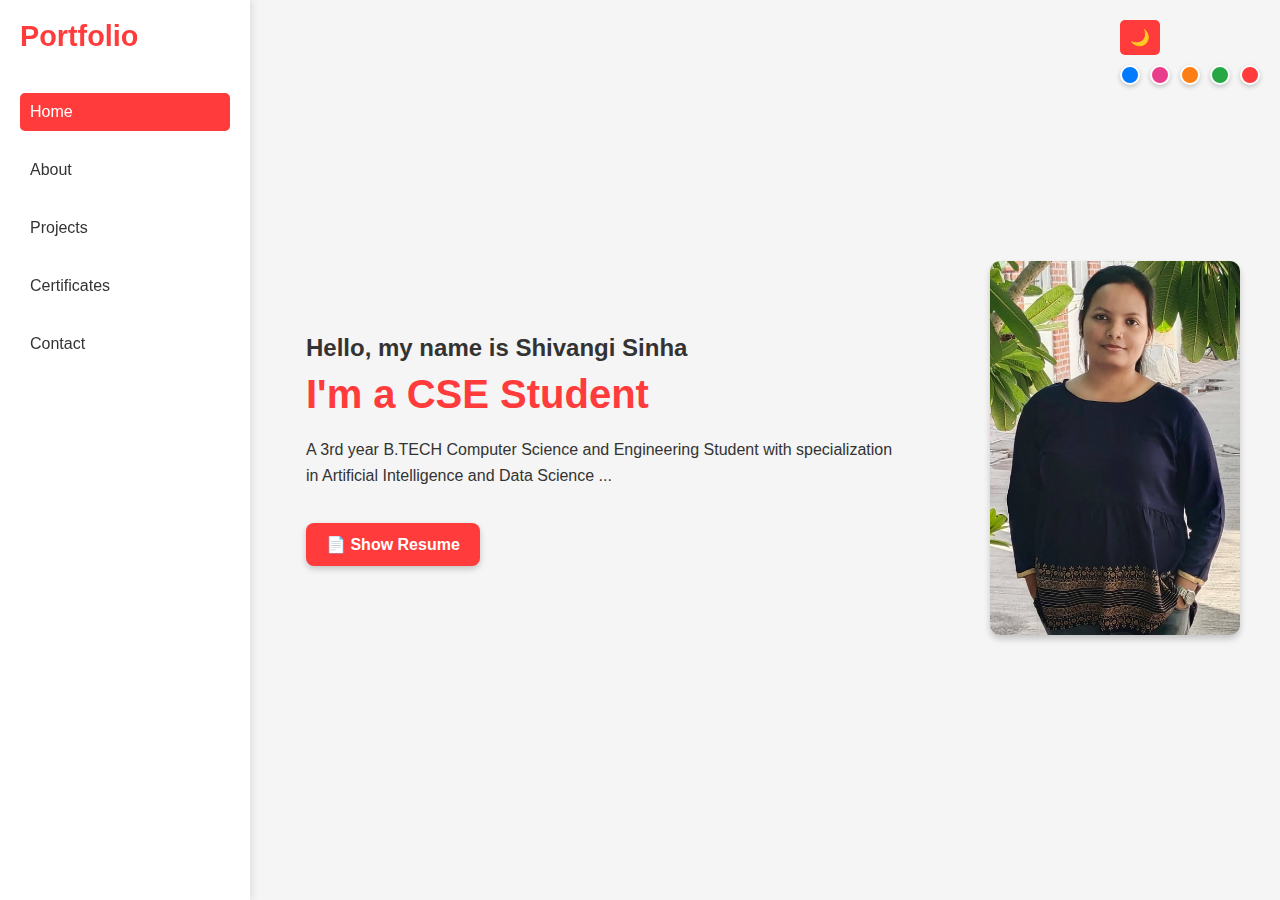
<file: index.html>
<!DOCTYPE html>
<html lang="en">
  <head>
    <meta charset="UTF-8" />
    <meta name="viewport" content="width=device-width, initial-scale=1.0" />
    <title>Portfolio</title>
    <link rel="stylesheet" href="css/style.css" />
  </head>
  <body>
    <!-- Sidebar Navigation -->
    <div class="sidebar">
      <h1 class="logo"><span>Portfolio</span></h1>
      <!-- Close Button for Mobile -->
      <nav>
        <ul>
          <li class="active"><a href="#" data-page="home">Home</a></li>
          <li><a href="#" data-page="about.html">About</a></li>
          <li><a href="#" data-page="projects.html">Projects</a></li>
          <li><a href="#" data-page="certificates.html">Certificates</a></li>
          <li><a href="#" data-page="contact.html">Contact</a></li>
        </ul>
      </nav>
    </div>

    <!-- Hamburger Menu Button (only visible on mobile) -->
<button class="menu-toggle">☰</button>

    <!-- Main Content -->
    <div class="main-content" id="content">
      <!-- Default Home Content -->
      <div class="intro">
        <h2>Hello, my name is <span class="highlight">Shivangi Sinha</span></h2>
        <h1>I'm a <span class="red">CSE Student</span></h1>
        <p>
          A 3rd year B.TECH Computer Science and Engineering Student with
          specialization in Artificial Intelligence and Data Science ...
        </p>

        <!-- Resume Button -->
        <button id="show-resume">📄 Show Resume</button>
      </div>
      <div class="profile-img">
        <img src="images/my-pic.jpg" alt="Web Designer Profile" />
      </div>
    </div>

    <!-- Dark Mode Toggle -->
    <div class="dark-mode-toggle">
      <button id="theme-toggle">🌙</button>
      <div class="theme-colors">
        <div class="theme-color blue" data-color="#007bff"></div>
        <div class="theme-color pink" data-color="#e83e8c"></div>
        <div class="theme-color orange" data-color="#fd7e14"></div>
        <div class="theme-color green" data-color="#28a745"></div>
        <div class="theme-color red" data-color="#ff3b3b"></div>
      </div>
    </div>

    <!-- Content Loader Script -->
    <script src="js/script.js"></script>
  </body>
</html>
</file>
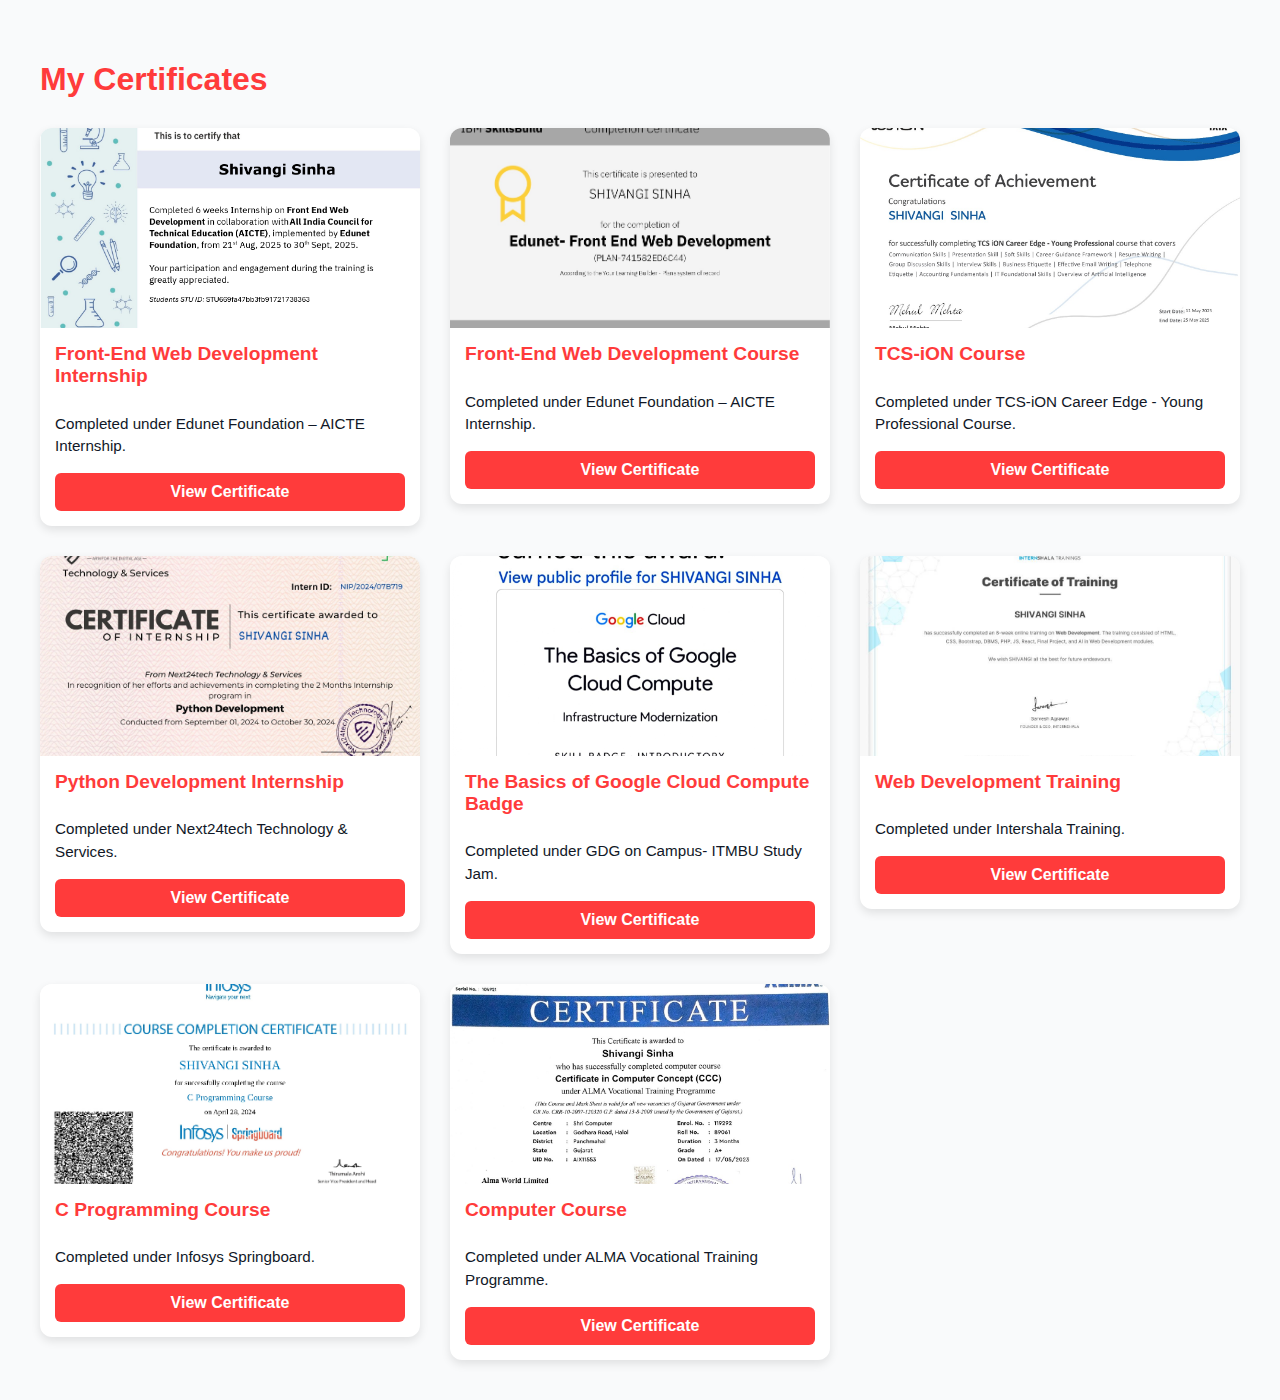
<file: certificates.html>
<!DOCTYPE html>
<html lang="en">
<head>
  <meta charset="UTF-8">
  <meta name="viewport" content="width=device-width, initial-scale=1.0">
  <title>My Certificates</title>
  <link rel="stylesheet" href="css/certificates.css" />
</head>
<body>

  <section class="cert-section" id="certificates">
    <h1>My Certificates</h1>
    <div class="cert-container">

      <div class="cert-card">
        <img src="images/Edunet Internship.jpg" alt="Internship Certificate">
        <div class="cert-info">
          <h2>Front-End Web Development Internship</h2>
          <p>Completed under Edunet Foundation – AICTE Internship.</p>
          <a href="https://drive.google.com/file/d/1iLwvBlp1EM4KVMc8by9qXvDXjoQXvRqV/view?usp=sharing" target="_blank">View Certificate</a>
        </div>
      </div>

      <div class="cert-card">
        <img src="images/Edunet.jpg" alt="Front-End Web Development Certificate">
        <div class="cert-info">
          <h2>Front-End Web Development Course</h2>
          <p>Completed under Edunet Foundation – AICTE Internship.</p>
          <a href="https://drive.google.com/file/d/1ZA7Y6yINM6diZI9q_NU2CvKmONYR8Qge/view?usp=sharing" target="_blank">View Certificate</a>
        </div>
      </div>

      <div class="cert-card">
        <img src="images/Tcs-iON.jpg" alt="Tcs-iON Certificate">
        <div class="cert-info">
          <h2>TCS-iON Course</h2>
          <p>Completed under TCS-iON Career Edge - Young Professional Course.</p>
          <a href="https://drive.google.com/file/d/1Q4hQZvKQ48ay-EyI3KV3pj_SPrnSLCkc/view?usp=drivesdk" target="_blank">View Certificate</a>
        </div>
      </div>

      <div class="cert-card">
        <img src="images/Python Internship.jpg" alt="Python Development Internship Certificate">
        <div class="cert-info">
          <h2>Python Development Internship</h2>
          <p>Completed under Next24tech Technology & Services.</p>
          <a href="https://drive.google.com/file/d/1Q6RhnSDcAJ1Z-C9dwF05yt44EOOpryJU/view?usp=drivesdk" target="_blank">View Certificate</a>
        </div>
      </div>

      <div class="cert-card">
        <img src="images/Google Cloud.jpg" alt="Google Cloud Compute Certificate">
        <div class="cert-info">
          <h2>The Basics of Google Cloud Compute Badge</h2>
          <p>Completed under GDG on Campus- ITMBU Study Jam.</p>
          <a href="https://drive.google.com/file/d/1C8CI1WEYzxL0ei-VnzoZROf7sxoybX0_/view?usp=drivesdk" target="_blank">View Certificate</a>
        </div>
      </div>

      <div class="cert-card">
        <img src="images/Internshala.jpg" alt="Web Development Certificate">
        <div class="cert-info">
          <h2>Web Development Training</h2>
          <p>Completed under Intershala Training.</p>
          <a href="https://drive.google.com/file/d/1-G7ohQj4lqdktwWqYQ0giUfZjGe3brYF/view?usp=drivesdk" target="_blank">View Certificate</a>
        </div>
      </div>

      <div class="cert-card">
        <img src="images/C programming.jpg" alt="C Programming Certificate">
        <div class="cert-info">
          <h2>C Programming Course</h2>
          <p>Completed under Infosys Springboard.</p>
          <a href="https://drive.google.com/file/d/1mtLxdvU1UrAOStsHSUevjS_edwRUdroH/view?usp=drivesdk" target="_blank">View Certificate</a>
        </div>
      </div>

      <div class="cert-card">
        <img src="images/Computer course.jpg" alt="Compute Course Certificate">
        <div class="cert-info">
          <h2>Computer Course</h2>
          <p>Completed under ALMA Vocational Training Programme.</p>
          <a href="https://drive.google.com/file/d/1IjmziCwAvdxpIT8uKm4soHwW6DPUrF_6/view?usp=drivesdk" target="_blank">View Certificate</a>
        </div>
      </div>

    </div>
  </section>

</body>
</html>
</file>
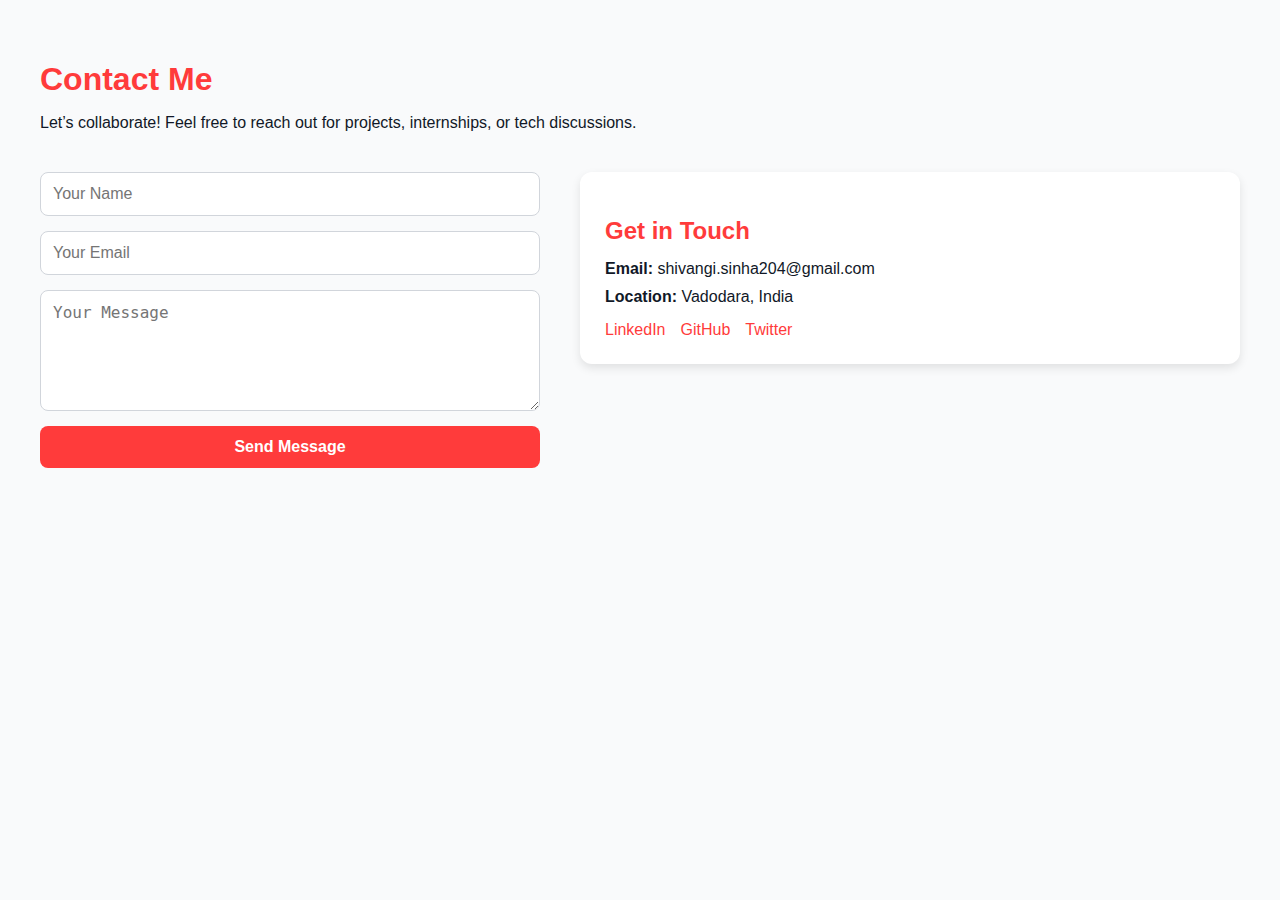
<file: contact.html>
<!DOCTYPE html>
<html lang="en">
<head>
  <meta charset="UTF-8">
  <meta name="viewport" content="width=device-width, initial-scale=1.0">
  <title>My Certificates</title>
  <link rel="stylesheet" href="css/contact.css" />
</head>
<body>
  
  <!-- Contact Section -->
  <section class="contact-section">
    <h1>Contact Me</h1>
    <p>Let’s collaborate! Feel free to reach out for projects, internships, or tech discussions.</p>

    <div class="contact-container">
      <!-- Contact Form -->
      <form
        class="contact-form"
        action="https://formspree.io/f/xldorarn"
        method="POST"
      >
        <input type="text" name="name" placeholder="Your Name" required />
        <input type="email" name="email" placeholder="Your Email" required />
        <textarea
          name="message"
          rows="5"
          placeholder="Your Message"
          required
        ></textarea>
        <button type="submit" class="btn">Send Message</button>
      </form>

      <!-- Contact Info -->
      <div class="contact-info">
        <h2>Get in Touch</h2>
        <p><strong>Email:</strong> shivangi.sinha204@gmail.com</p>
        <p><strong>Location:</strong> Vadodara, India</p>
        <div class="social-links">
          <a href="https://www.linkedin.com/in/shivangi-sinha-s204/" target="_blank"
            >LinkedIn</a
          >
          <a href="https://github.com/Shivangi0402" target="_blank">GitHub</a>
          <a href="https://x.com/Shivu_0204" target="_blank">Twitter</a>
        </div>
      </div>
    </div>
  </section>

</body>
</file>
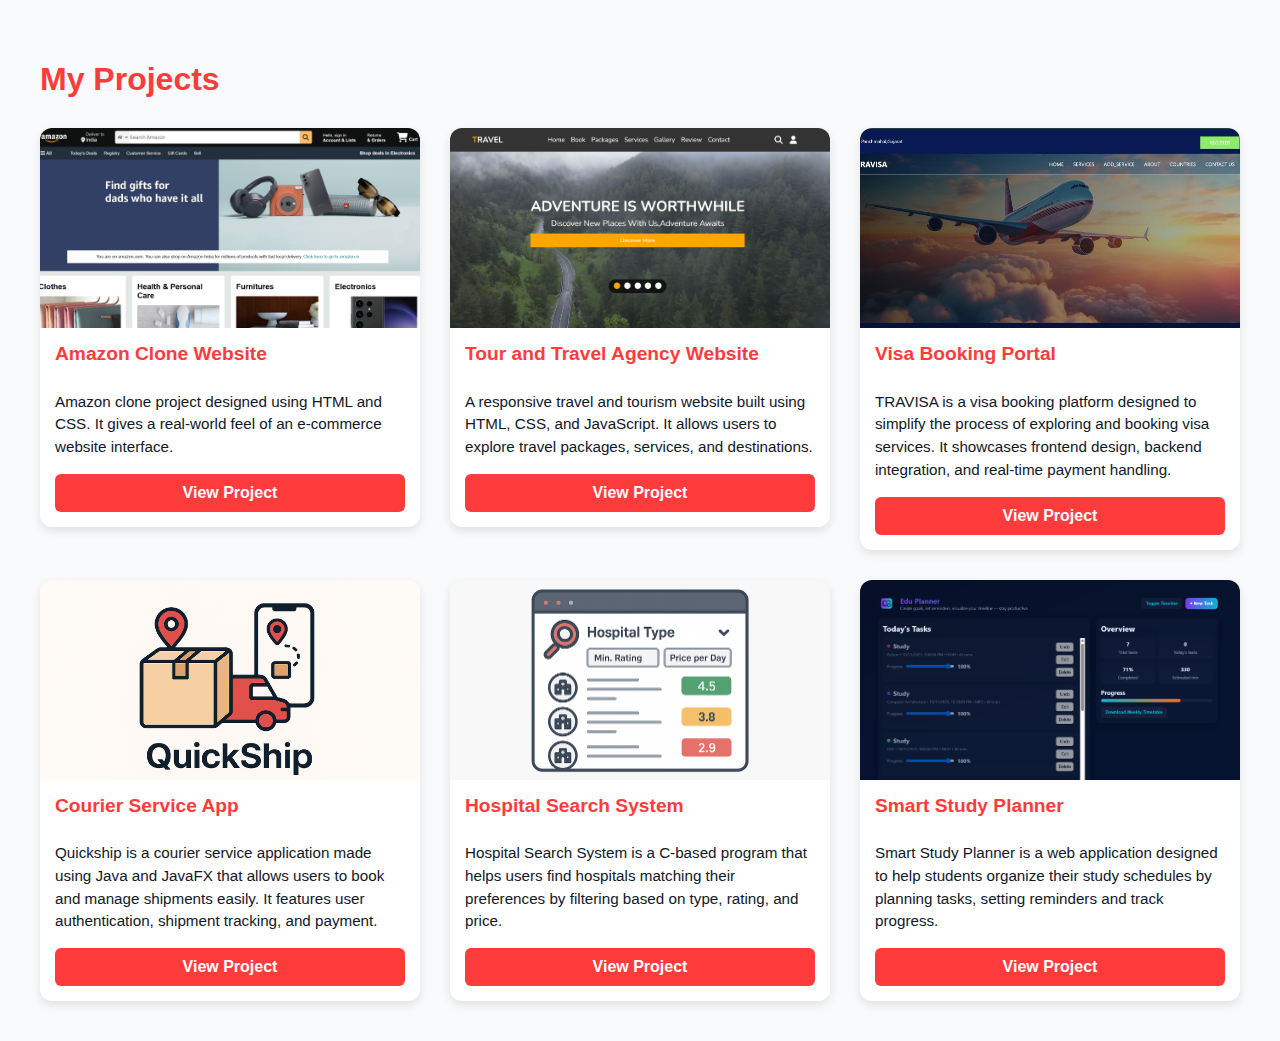
<file: projects.html>
<!DOCTYPE html>
<html lang="en">
<head>
  <meta charset="UTF-8">
  <meta name="viewport" content="width=device-width, initial-scale=1.0">
  <title>My Projects</title>
  <link rel="stylesheet" href="css/project.css">
</head>
<body>

  <!-- Main Projects Page -->
  <div class="projects-page">
    <!-- Page Title -->
    <h1>My Projects</h1>

    <!-- Projects Grid -->
    <div class="projects-container">

      <!-- Project Card -->
      <div class="project-card">
        <img src="images/amazon.png" alt="Amazon Clone Website">
        <div class="project-content">
          <h2>Amazon Clone Website</h2>
          <p>
            Amazon clone project designed using HTML and CSS.  
            It gives a real-world feel of an e-commerce website interface.
          </p>
          <a href="https://amazon-htmlcss-clone.netlify.app/" target="_blank">View Project</a>
        </div>
      </div>

      <!-- Project Card -->
      <div class="project-card">
        <img src="images/travel-project.png" alt="Tour and Travel Website">
        <div class="project-content">
          <h2>Tour and Travel Agency Website</h2>
          <p>
            A responsive travel and tourism website built using HTML, CSS, and JavaScript.  
            It allows users to explore travel packages, services, and destinations.
          </p>
          <a href="https://travel-and-tourism-website.netlify.app/#" target="_blank">View Project</a>
        </div>
      </div>

      <!-- Project Card -->
      <div class="project-card">
        <img src="images/Visa.jpg" alt="Visa Booking Portal">
        <div class="project-content">
          <h2>Visa Booking Portal</h2>
          <p>
            TRAVISA is a visa booking platform designed to simplify the process of exploring and booking visa services.  
            It showcases frontend design, backend integration, and real-time payment handling.
          </p>
          <a href="https://github.com/Shivangi0402/Demo_Visa_Booking_Portal" target="_blank">View Project</a>
        </div>
      </div>

      <!-- Project Card -->
      <div class="project-card">
        <img src="images/Quickship.png" alt="Quickship - Courier Service App">
        <div class="project-content">
          <h2>Courier Service App</h2>
          <p>
            Quickship is a courier service application made using Java and JavaFX that allows users to book and manage shipments easily.  
            It features user authentication, shipment tracking, and payment.
          </p>
          <a href="https://github.com/Shivangi0402/Courier-Service-App" target="_blank">View Project</a>
        </div>
      </div>

      <!-- Project Card -->
      <div class="project-card">
        <img src="images/Hospital.png" alt="Hospital Search System">
        <div class="project-content">
          <h2>Hospital Search System </h2>
          <p>
            Hospital Search System is a C-based program that helps users find hospitals matching their preferences by filtering based on type, rating, and price.
          </p>
          <a href="https://github.com/Shivangi0402/-Hospital-Search-System-in-C-" target="_blank">View Project</a>
        </div>
      </div>

      <!-- Project Card -->
      <div class="project-card">
        <img src="images/Study_Planner.png" alt="Smart Study Planner">
        <div class="project-content">
          <h2>Smart Study Planner</h2>
          <p>
            Smart Study Planner is a web application designed to help students organize their study schedules by planning tasks, setting reminders and track progress.
          </p>
          <a href="https://smartstudy-planner.netlify.app/" target="_blank">View Project</a>
        </div>
      </div>

      <!-- Add more projects here -->

    </div>
  </div>

  <script src="js/project.js"></script>
</body>
</html>
</file>
<file: css/certificates.css>
body {
  font-family: Arial, sans-serif;
  background: var(--background-color, #f9fafb);
  color: var(--text-color, #111827);
  margin: 0;
  padding: 0;
  display: flex;
}

/* Sidebar */
.sidebar {
  width: 240px;
  flex-shrink: 0;
}

.cert-section {
  flex: 1;
  padding: 40px;
  box-sizing: border-box;
  text-align: left;
}

.cert-section h1 {
  font-size: 2rem;
  font-weight: bold;
  margin-bottom: 30px;
  color: var(--primary-color, #ff3b3b);
}
.cert-section h2 {
  font-size: 1.2rem;
  margin: 0 0 10px;
  color: var(--primary-color, #ff3b3b);
}

.cert-container {
  display: grid;
  grid-template-columns: repeat(auto-fit, minmax(280px, 1fr));
  gap: 30px;
  align-items: start;
}

.cert-card {
  background: var(--card-bg, #fff);
  border-radius: 12px;
  overflow: hidden;
  box-shadow: 0 4px 10px rgba(0, 0, 0, 0.1);
  display: flex;
  flex-direction: column;
  transition: transform 0.3s;
}

.cert-card:hover {
  transform: translateY(-5px);
}

.cert-card img {
  width: 100%;
  height: 200px;
  object-fit: cover;
}

.cert-info {
  padding: 15px;
  display: flex;
  flex-direction: column;
  flex: 1;
}

.cert-info h2 {
  font-size: 1.2rem;
  margin: 0 0 10px;
  color: var(--primary-color, #ff3b3b);
}

.cert-info p {
  font-size: 0.95rem;
  margin-bottom: 15px;
  line-height: 1.5;
  flex-grow: 1;
  color: var(--text-color);
}

.cert-info a {
  background: var(--primary-color, #ff3b3b);
  color: #fff;
  padding: 10px 16px;
  border-radius: 6px;
  text-decoration: none;
  font-weight: bold;
  text-align: center;
  transition: filter 0.3s;
}

.cert-info a:hover {
  filter: brightness(0.9);
}

/* Dark Mode */
body.dark-mode {
  --background-color: #111827;
  --text-color: #f9fafb;
  --card-bg: #1f2937;
}

/* ============================= */
/* Responsive Design (Tablet + Mobile) */
/* ============================= */

/* Tablet adjustments */
@media (max-width: 1024px) {
  .main-content {
    flex-direction: column;
    margin-left: 250px;
    text-align: center;
  }
}

/* For tablets and mobiles */
@media (max-width: 768px) {
  /* Body stacked vertically */
  body {
    flex-direction: column;
  }

  /* Sidebar hidden by default */
  .sidebar {
    position: fixed;
    top: 0;
    left: -250px; /* hidden */
    width: 220px;
    height: 100%;
    background: var(--card-bg, #fff);
    box-shadow: 2px 0 8px rgba(0, 0, 0, 0.2);
    transition: left 0.3s ease;
    z-index: 1000;
    padding-top: 60px; /* space for close button + logo */
    display: flex;
    flex-direction: column;
    align-items: flex-start;
  }

  /* Sidebar when open */
  .sidebar.open {
    left: 0;
  }

  /* Logo in sidebar */
  .sidebar .logo {
    font-size: 1.6rem;
    margin-bottom: 30px;
    align-self: flex-start;
  }

  /* Sidebar nav links stacked */
  .sidebar nav ul {
    display: flex;
    flex-direction: column;
    gap: 10px;
    width: 100%;
  }

  .sidebar nav ul li a {
    width: 100%;
    text-align: left;
    padding: 12px;
  }

  /* Close button inside sidebar */
  .close-btn {
    display: block;
    position: absolute;
    top: 15px;
    right: 15px;
    font-size: 1.6rem;
    background: none;
    border: none;
    color: var(--primary-color, #ff3b3b);
    cursor: pointer;
    z-index: 1102;
  }

  /* Hamburger menu button */
  .menu-toggle {
    position: fixed;
    top: 15px;
    left: 15px;
    font-size: 1.8rem;
    background: none;
    border: none;
    color: var(--primary-color, #ff3b3b);
    cursor: pointer;
    z-index: 1200; /* above sidebar */
  }

  /* Main content spacing to avoid hamburger overlap */
  .main-content {
    margin-left: 0;
    padding: 120px 20px 20px; /* top padding = hamburger + margin */
    text-align: center;
    flex-direction: column;
    justify-content: flex-start;
    align-items: center;
  }

  /* Profile image smaller */
  .profile-img img {
    width: 180px;
    margin-top: 20px;
  }

  /* Dark mode & theme color spacing */
  .dark-mode-toggle {
    display: flex;
    justify-content: center;
    flex-direction: column;
    align-items: center;
  }

  .theme-colors {
    display: flex;
    gap: 15px;
    justify-content: center;
  }
}

/* Mobile-specific refinements */
@media (max-width: 480px) {
  .logo {
    font-size: 1.4rem;
  }

  .intro h1 {
    font-size: 1.6rem;
  }

  .intro h2 {
    font-size: 1rem;
    margin-top: 10px; /* extra space from hamburger */
  }

  .intro p {
    font-size: 0.85rem;
  }

  #show-resume {
    width: 100%;
    padding: 12px;
  }

  .profile-img img {
    width: 130px;
  }
}
</file>
<file: css/contact.css>
body {
  font-family: Arial, sans-serif;
  background: var(--background-color, #f9fafb);
  color: var(--text-color, #111827);
  margin: 0;
  padding: 0;
  display: flex;
}

/* Sidebar (same as other pages) */
.sidebar {
  width: 240px;
  flex-shrink: 0;
}

/* ============================= */
/* CONTACT PAGE MAIN SECTION */
/* ============================= */
.contact-section {
  flex: 1;
  padding: 40px;
  box-sizing: border-box;
  text-align: left;
}

.contact-section h1 {
  font-size: 2rem;
  font-weight: bold;
  margin-bottom: 15px;
  color: var(--primary-color, #ff3b3b);
}

.contact-section p {
  font-size: 1rem;
  margin-bottom: 40px;
  color: var(--text-color);
}

/* Contact Layout */
.contact-container {
  display: flex;
  flex-wrap: wrap;
  gap: 40px;
  justify-content: space-between;
  align-items: flex-start;
}

/* Form Styling */
.contact-form {
  flex: 1;
  min-width: 300px;
  max-width: 500px;
  display: flex;
  flex-direction: column;
  gap: 15px;
}

.contact-form input,
.contact-form textarea {
  padding: 12px;
  border: 1px solid #d1d5db;
  border-radius: 8px;
  font-size: 1rem;
  background: var(--card-bg, #fff);
  color: var(--text-color);
  transition: 0.3s;
}

.contact-form input:focus,
.contact-form textarea:focus {
  border-color: var(--primary-color, #ff3b3b);
  box-shadow: 0 0 6px rgba(255, 59, 59, 0.3);
  outline: none;
}

.btn {
  background: var(--primary-color, #ff3b3b);
  color: #fff;
  padding: 12px;
  font-size: 1rem;
  border: none;
  border-radius: 8px;
  cursor: pointer;
  font-weight: bold;
  transition: 0.3s ease;
}

.btn:hover {
  filter: brightness(0.9);
}


/* Contact Info */
.contact-info {
  flex: 1;
  min-width: 250px;
  background: var(--card-bg, #fff);
  border-radius: 12px;
  padding: 25px;
  box-shadow: 0 4px 10px rgba(0, 0, 0, 0.1);
}

.contact-info h2 {
  color: var(--primary-color, #ff3b3b);
  margin-bottom: 15px;
}

.contact-info p {
  margin: 10px 0;
  color: var(--text-color);
}

.social-links {
  display: flex;
  gap: 15px;
  margin-top: 15px;
}

.social-links a {
  text-decoration: none;
  color: var(--primary-color, #ff3b3b);
  font-weight: 500;
  transition: 0.3s;
}

.social-links a:hover {
  text-decoration: underline;
}

/* ============================= */
/* DARK MODE */
/* ============================= */
body.dark-mode {
  --background-color: #111827;
  --text-color: #f9fafb;
  --card-bg: #1f2937;
}

body.dark-mode .btn {
  background: var(--primary-color, #ff3b3b);
  color: #fff;
}

/* ============================= */
/* Responsive Design (Tablet + Mobile) */
/* ============================= */

/* Tablet adjustments */
@media (max-width: 1024px) {
  .main-content {
    flex-direction: column;
    margin-left: 250px;
    text-align: center;
  }
}

/* For tablets and mobiles */
@media (max-width: 768px) {
  /* Body stacked vertically */
  body {
    flex-direction: column;
  }

  /* Sidebar hidden by default */
  .sidebar {
    position: fixed;
    top: 0;
    left: -250px; /* hidden */
    width: 220px;
    height: 100%;
    background: var(--card-bg, #fff);
    box-shadow: 2px 0 8px rgba(0, 0, 0, 0.2);
    transition: left 0.3s ease;
    z-index: 1000;
    padding-top: 60px; /* space for close button + logo */
    display: flex;
    flex-direction: column;
    align-items: flex-start;
  }

  /* Sidebar when open */
  .sidebar.open {
    left: 0;
  }

  /* Logo in sidebar */
  .sidebar .logo {
    font-size: 1.6rem;
    margin-bottom: 30px;
    align-self: flex-start;
  }

  /* Sidebar nav links stacked */
  .sidebar nav ul {
    display: flex;
    flex-direction: column;
    gap: 10px;
    width: 100%;
  }

  .sidebar nav ul li a {
    width: 100%;
    text-align: left;
    padding: 12px;
  }

  /* Close button inside sidebar */
  .close-btn {
    display: block;
    position: absolute;
    top: 15px;
    right: 15px;
    font-size: 1.6rem;
    background: none;
    border: none;
    color: var(--primary-color, #ff3b3b);
    cursor: pointer;
    z-index: 1102;
  }

  /* Hamburger menu button */
  .menu-toggle {
    position: fixed;
    top: 15px;
    left: 15px;
    font-size: 1.8rem;
    background: none;
    border: none;
    color: var(--primary-color, #ff3b3b);
    cursor: pointer;
    z-index: 1200; /* above sidebar */
  }

  /* Main content spacing to avoid hamburger overlap */
  .main-content {
    margin-left: 0;
    padding: 120px 20px 20px; /* top padding = hamburger + margin */
    text-align: center;
    flex-direction: column;
    justify-content: flex-start;
    align-items: center;
  }

  /* Profile image smaller */
  .profile-img img {
    width: 180px;
    margin-top: 20px;
  }

  /* Dark mode & theme color spacing */
  .dark-mode-toggle {
    display: flex;
    justify-content: center;
    flex-direction: column;
    align-items: center;
  }

  .theme-colors {
    display: flex;
    gap: 15px;
    justify-content: center;
  }
}

/* Mobile-specific refinements */
@media (max-width: 480px) {
  .logo {
    font-size: 1.4rem;
  }

  .intro h1 {
    font-size: 1.6rem;
  }

  .intro h2 {
    font-size: 1rem;
    margin-top: 10px; /* extra space from hamburger */
  }

  .intro p {
    font-size: 0.85rem;
  }

  #show-resume {
    width: 100%;
    padding: 12px;
  }

  .profile-img img {
    width: 130px;
  }
}
</file>
<file: css/style.css>
/* ============================= */
/* Base Reset + Global           */
/* ============================= */
* {
  margin: 0;
  padding: 0;
  box-sizing: border-box;
  font-family: "Arial", sans-serif;
}

body {
  display: flex;
  background: #f5f5f5;
  color: #333;
  min-height: 100vh;
  transition: background 0.3s, color 0.3s;
  flex-direction: row;
}

/* ============================= */
/* Sidebar                       */
/* ============================= */
.sidebar {
  width: 250px;
  background: var(--card-bg, #fff);
  box-shadow: 2px 0 8px rgba(0, 0, 0, 0.1);
  padding: 20px;
  position: fixed;
  top: 0;
  left: 0;
  height: 100vh;
  overflow-y: auto;
  z-index: 1000;
}

.logo {
  font-size: 1.8rem;
  font-weight: bold;
  margin-bottom: 40px;
  color: var(--primary-color, #ff3b3b);
}

.sidebar nav ul {
  list-style: none;
}

.sidebar nav ul li {
  margin: 20px 0;
}

.sidebar nav ul li a {
  text-decoration: none;
  color: #333;
  font-size: 1rem;
  display: block;
  padding: 10px;
  border-radius: 5px;
  transition: background 0.3s;
}

.sidebar nav ul li a:hover,
.sidebar nav ul .active a {
  background: var(--primary-color, #ff3b3b);
  color: #fff;
}

/* ============================= */
/* Main Content                  */
/* ============================= */
.main-content {
  margin-left: 250px;
  padding: 40px;
  flex: 1;
  display: flex;
  justify-content: space-between;
  align-items: center;
  flex-wrap: wrap;
}

.intro {
  max-width: 600px;
}

.intro h2 {
  font-size: 1.5rem;
  margin-bottom: 10px;
}

.intro h1 {
  font-size: 2.5rem;
  margin-bottom: 20px;
  color: var(--primary-color, #ff3b3b);
}

.intro p {
  font-size: 1rem;
  margin-bottom: 20px;
  line-height: 1.6;
}

#show-resume {
  background: var(--primary-color, #ff3b3b);
  color: #fff;
  border: none;
  padding: 12px 20px;
  margin-top: 15px;
  border-radius: 8px;
  font-size: 1rem;
  font-weight: bold;
  cursor: pointer;
  transition: background 0.3s, transform 0.2s;
  box-shadow: 0 3px 6px rgba(0,0,0,0.2);
}

#show-resume:hover {
  background: var(--secondary-color, #e02a2a);
  color: white;
  transform: scale(1.05);
}

/* Profile Image */
.profile-img img {
  width: 250px;
  max-width: 100%;
  border-radius: 10px;
  box-shadow: 0 4px 6px rgba(0, 0, 0, 0.2);
}

/* ============================= */
/* Dark Mode & Theme             */
/* ============================= */
.dark-mode {
  background: #333;
  color: #f5f5f5;
}

.dark-mode .sidebar {
  background: #444;
  color: #f5f5f5;
}

.dark-mode .sidebar nav ul li a {
  color: #f5f5f5;
}

.dark-mode .btn {
  background: #e02a2a;
}

.dark-mode-toggle {
  position: absolute;
  top: 20px;
  right: 20px;
}

#theme-toggle {
  background: #ff3b3b;
  color: #fff;
  border: none;
  padding: 8px 10px;
  border-radius: 5px;
  cursor: pointer;
  font-size: 1rem;
}

/* Theme color circles */
.theme-colors {
  display: flex;
  gap: 10px;
  margin-top: 10px;
}

.theme-color {
  width: 20px;
  height: 20px;
  border-radius: 50%;
  cursor: pointer;
  border: 2px solid #fff;
  box-shadow: 0 2px 5px rgba(0, 0, 0, 0.2);
}
.theme-color {
  width: 20px;
  height: 20px;
  border-radius: 50%;
  cursor: pointer;
  border: 2px solid #fff;
  box-shadow: 0 2px 5px rgba(0, 0, 0, 0.2);
}

/* Color options */
.theme-color.blue   { background: #007bff; }
.theme-color.pink   { background: #e83e8c; }
.theme-color.orange { background: #fd7e14; }
.theme-color.green  { background: #28a745; }
.theme-color.red    { background: #ff3b3b; }

.theme-color:hover {
  transform: scale(1.1);
}


/* ============================= */
/* Responsive Design (Tablet + Mobile) */
/* ============================= */

/* Tablet adjustments */
@media (max-width: 1024px) {
  .main-content {
    flex-direction: column;
    margin-left: 250px;
    text-align: center;
  }
}

/* For tablets and mobiles */
@media (max-width: 768px) {

  /* Body stacked vertically */
  body {
    flex-direction: column;
  }

  /* Sidebar hidden by default */
  .sidebar {
    position: fixed;
    top: 0;
    left: -250px; /* hidden */
    width: 220px;
    height: 100%;
    background: var(--card-bg, #fff);
    box-shadow: 2px 0 8px rgba(0,0,0,0.2);
    transition: left 0.3s ease;
    z-index: 1000;
    padding-top: 60px; /* space for close button + logo */
    display: flex;
    flex-direction: column;
    align-items: flex-start;
  }

  /* Sidebar when open */
  .sidebar.open {
    left: 0;
  }

  /* Logo in sidebar */
  .sidebar .logo {
    font-size: 1.6rem;
    margin-bottom: 30px;
    align-self: flex-start;
  }

  /* Sidebar nav links stacked */
  .sidebar nav ul {
    display: flex;
    flex-direction: column;
    gap: 10px;
    width: 100%;
  }

  .sidebar nav ul li a {
    width: 100%;
    text-align: left;
    padding: 12px;
  }

  /* Close button inside sidebar */
  .close-btn {
    display: block;
    position: absolute;
    top: 15px;
    right: 15px;
    font-size: 1.6rem;
    background: none;
    border: none;
    color: var(--primary-color, #ff3b3b);
    cursor: pointer;
    z-index: 1102;
  }

  /* Hamburger menu button */
  .menu-toggle {
    position: fixed;
    top: 15px;
    left: 15px;
    font-size: 1.8rem;
    background: none;
    border: none;
    color: var(--primary-color, #ff3b3b);
    cursor: pointer;
    z-index: 1200; /* above sidebar */
  }

  /* Main content spacing to avoid hamburger overlap */
  .main-content {
    margin-left: 0;
    padding: 120px 20px 20px; /* top padding = hamburger + margin */
    text-align: center;
    flex-direction: column;
    justify-content: flex-start;
    align-items: center;
  }

  /* Profile image smaller */
  .profile-img img {
    width: 180px;
    margin-top: 20px;
  }

  /* Dark mode & theme color spacing */
  .dark-mode-toggle {
    display: flex;
    justify-content: center;
    flex-direction: column;
    align-items: center;
  }

  .theme-colors {
    display: flex;
    gap: 15px;
    justify-content: center;
  }
}

/* Mobile-specific refinements */
@media (max-width: 480px) {

  .logo {
    font-size: 1.4rem;
  }

  .intro h1 {
    font-size: 1.6rem;
  }

  .intro h2 {
    font-size: 1rem;
    margin-top: 10px; /* extra space from hamburger */
  }

  .intro p {
    font-size: 0.85rem;
  }

  #show-resume {
    width: 100%;
    padding: 12px;
  }

  .profile-img img {
    width: 130px;
  }
}
</file>
<file: css/project.css>
/* Base Reset */
body {
  font-family: Arial, sans-serif;
  background: var(--background-color, #f9fafb);
  color: var(--text-color, #111827);
  margin: 0;
  padding: 0;
  display: flex;
}

/* Sidebar */
.sidebar {
  width: 240px;
  flex-shrink: 0;
}

/* Main Page */
.projects-page {
  flex: 1;
  padding: 40px;
  box-sizing: border-box;
  text-align: left;
}

.projects-page h1 {
  font-size: 2rem;
  font-weight: bold;
  margin-bottom: 30px;
  color: var(--primary-color, #ff3b3b);
}

/* Projects grid */
.projects-container {
  display: grid;
  grid-template-columns: repeat(auto-fit, minmax(280px, 1fr));
  gap: 30px;
  align-items: start;
}

/* Project Card */
.project-card {
  background: var(--card-bg, #fff);
  border-radius: 12px;
  overflow: hidden;
  box-shadow: 0 4px 10px rgba(0,0,0,0.1);
  display: flex;
  flex-direction: column;
  transition: transform 0.3s;
}

.project-card:hover {
  transform: translateY(-5px);
}

.project-card img {
  width: 100%;
  height: 200px;
  object-fit: cover;
}

.project-content {
  padding: 15px;
  display: flex;
  flex-direction: column;
  flex: 1;
}

.project-content h2 {
  font-size: 1.2rem;
  margin: 0 0 10px;
  color: var(--primary-color, #ff3b3b);
}

.project-content p {
  font-size: 0.95rem;
  margin-bottom: 15px;
  line-height: 1.5;
  flex-grow: 1;
  color: var(--text-color);
}

.project-content a {
  background: var(--primary-color, #ff3b3b);
  color: #fff;
  padding: 10px 16px;
  border-radius: 6px;
  text-decoration: none;
  font-weight: bold;
  text-align: center;
  transition: filter 0.3s;
}

.project-content a:hover {
  filter: brightness(0.9);
}

/* Dark Mode */
body.dark-mode {
  --background-color: #111827;
  --text-color: #f9fafb;
  --card-bg: #1f2937;
}

/* ============================= */
/* Responsive Design (Tablet + Mobile) */
/* ============================= */

/* Tablet adjustments */
@media (max-width: 1024px) {
  .main-content {
    flex-direction: column;
    margin-left: 250px;
    text-align: center;
  }
}

/* For tablets and mobiles */
@media (max-width: 768px) {

  /* Body stacked vertically */
  body {
    flex-direction: column;
  }

  /* Sidebar hidden by default */
  .sidebar {
    position: fixed;
    top: 0;
    left: -250px; /* hidden */
    width: 220px;
    height: 100%;
    background: var(--card-bg, #fff);
    box-shadow: 2px 0 8px rgba(0,0,0,0.2);
    transition: left 0.3s ease;
    z-index: 1000;
    padding-top: 60px; /* space for close button + logo */
    display: flex;
    flex-direction: column;
    align-items: flex-start;
  }

  /* Sidebar when open */
  .sidebar.open {
    left: 0;
  }

  /* Logo in sidebar */
  .sidebar .logo {
    font-size: 1.6rem;
    margin-bottom: 30px;
    align-self: flex-start;
  }

  /* Sidebar nav links stacked */
  .sidebar nav ul {
    display: flex;
    flex-direction: column;
    gap: 10px;
    width: 100%;
  }

  .sidebar nav ul li a {
    width: 100%;
    text-align: left;
    padding: 12px;
  }

  /* Close button inside sidebar */
  .close-btn {
    display: block;
    position: absolute;
    top: 15px;
    right: 15px;
    font-size: 1.6rem;
    background: none;
    border: none;
    color: var(--primary-color, #ff3b3b);
    cursor: pointer;
    z-index: 1102;
  }

  /* Hamburger menu button */
  .menu-toggle {
    position: fixed;
    top: 15px;
    left: 15px;
    font-size: 1.8rem;
    background: none;
    border: none;
    color: var(--primary-color, #ff3b3b);
    cursor: pointer;
    z-index: 1200; /* above sidebar */
  }

  /* Main content spacing to avoid hamburger overlap */
  .main-content {
    margin-left: 0;
    padding: 120px 20px 20px; /* top padding = hamburger + margin */
    text-align: center;
    flex-direction: column;
    justify-content: flex-start;
    align-items: center;
  }

  /* Profile image smaller */
  .profile-img img {
    width: 180px;
    margin-top: 20px;
  }

  /* Dark mode & theme color spacing */
  .dark-mode-toggle {
    display: flex;
    justify-content: center;
    flex-direction: column;
    align-items: center;
  }

  .theme-colors {
    display: flex;
    gap: 15px;
    justify-content: center;
  }
}

/* Mobile-specific refinements */
@media (max-width: 480px) {

  .logo {
    font-size: 1.4rem;
  }

  .intro h1 {
    font-size: 1.6rem;
  }

  .intro h2 {
    font-size: 1rem;
    margin-top: 10px; /* extra space from hamburger */
  }

  .intro p {
    font-size: 0.85rem;
  }

  #show-resume {
    width: 100%;
    padding: 12px;
  }

  .profile-img img {
    width: 130px;
  }
}
</file>
